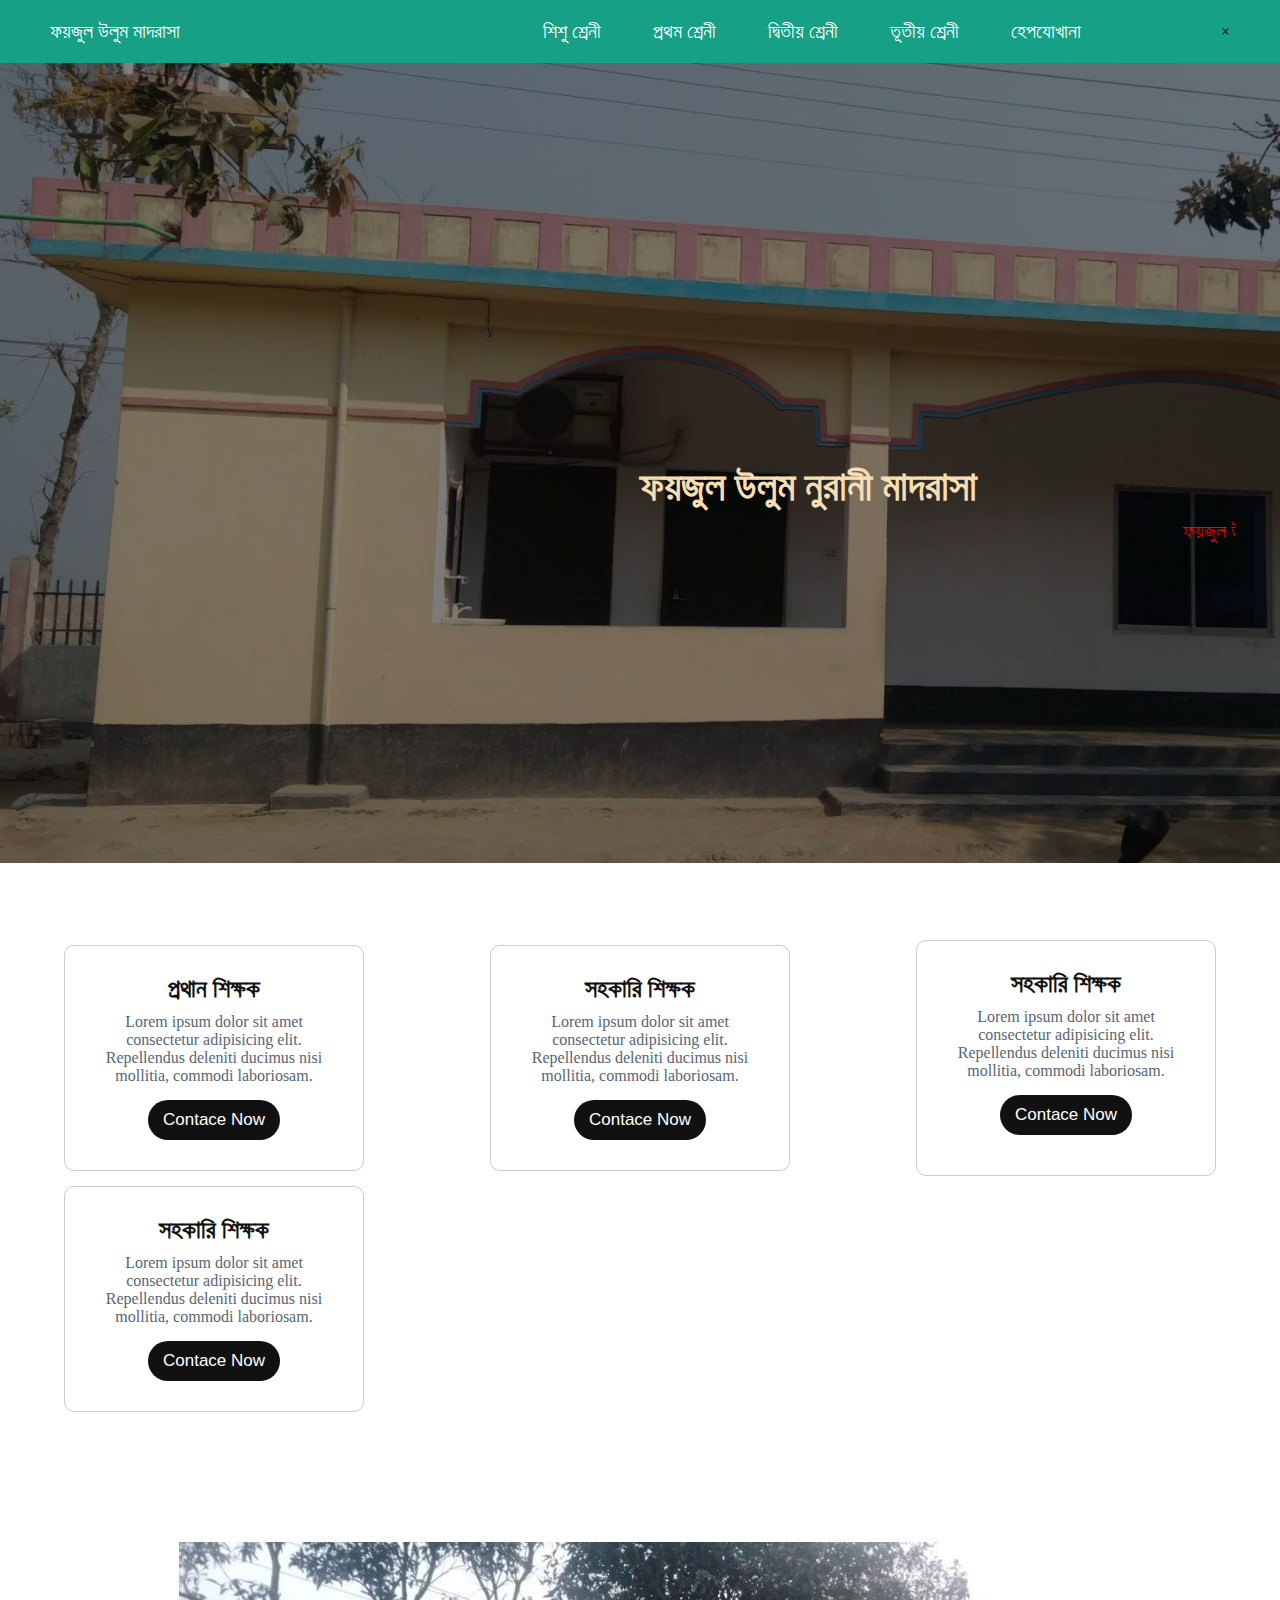
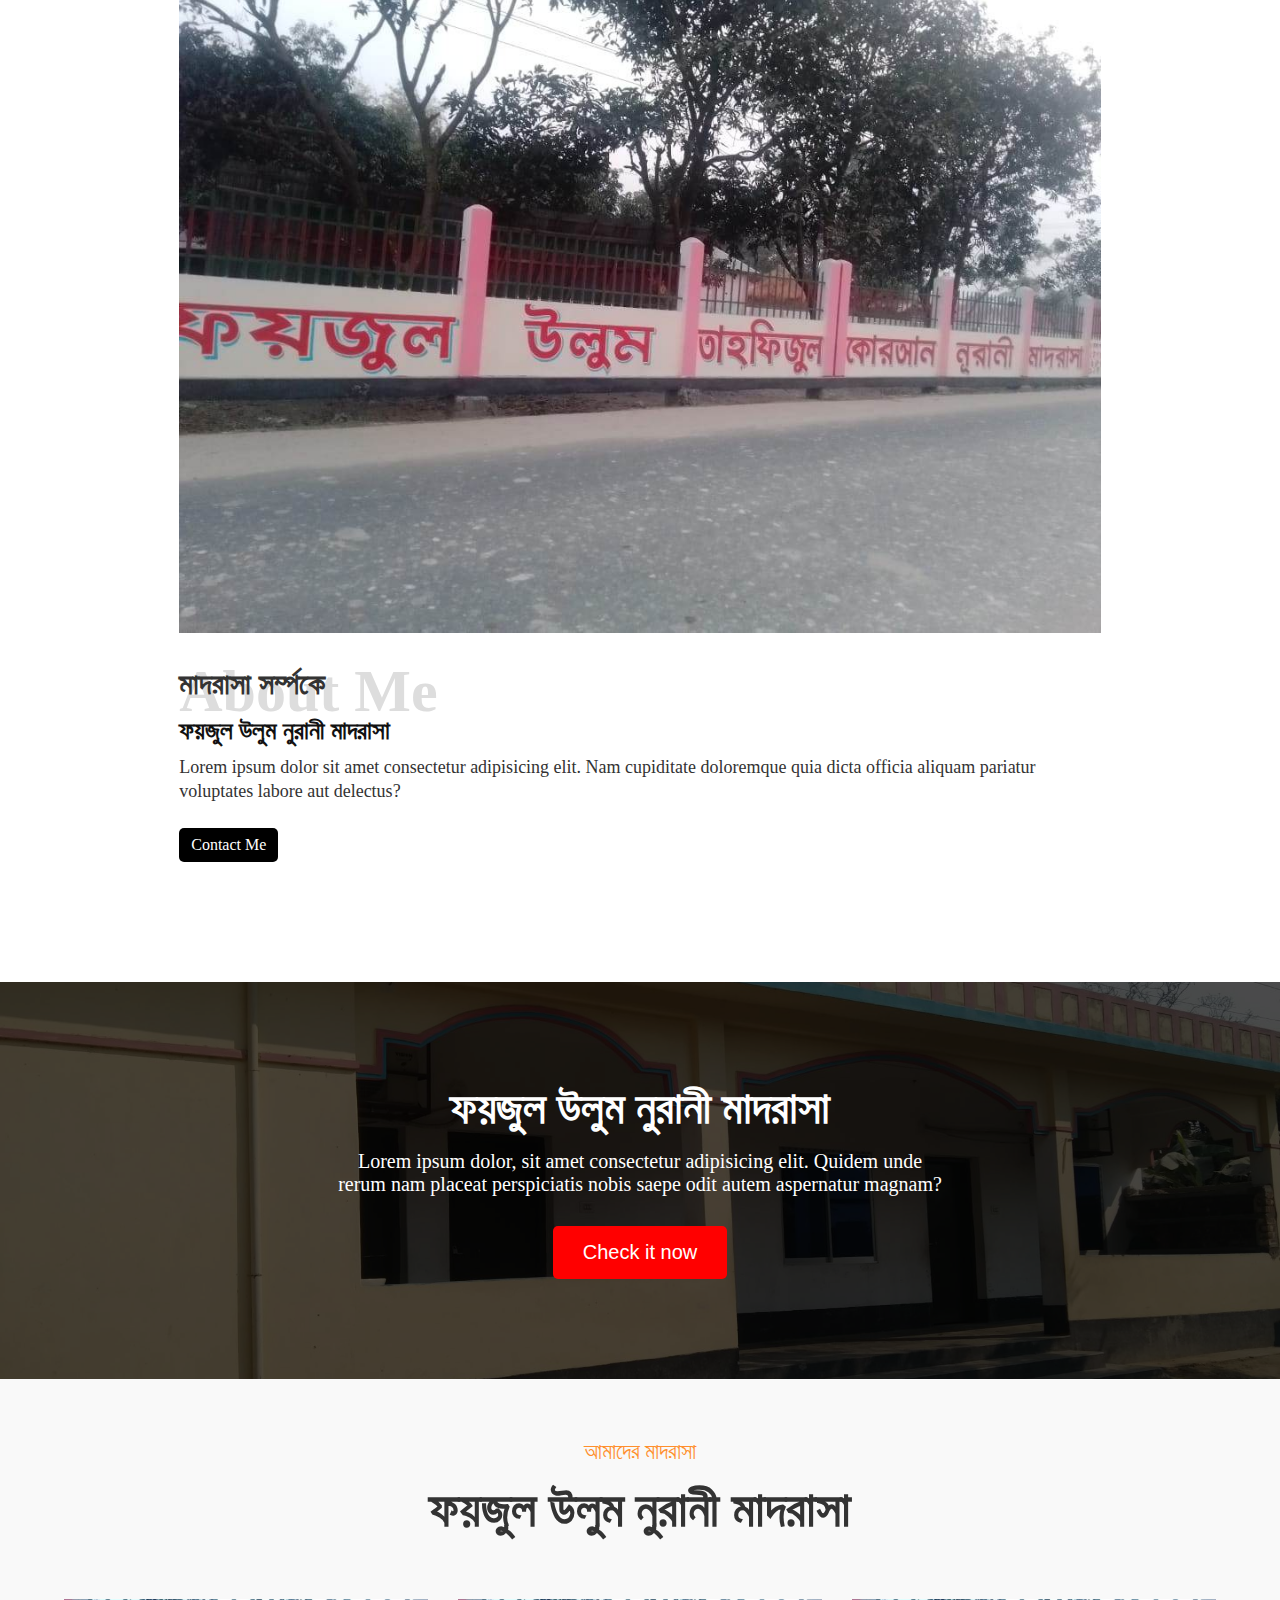
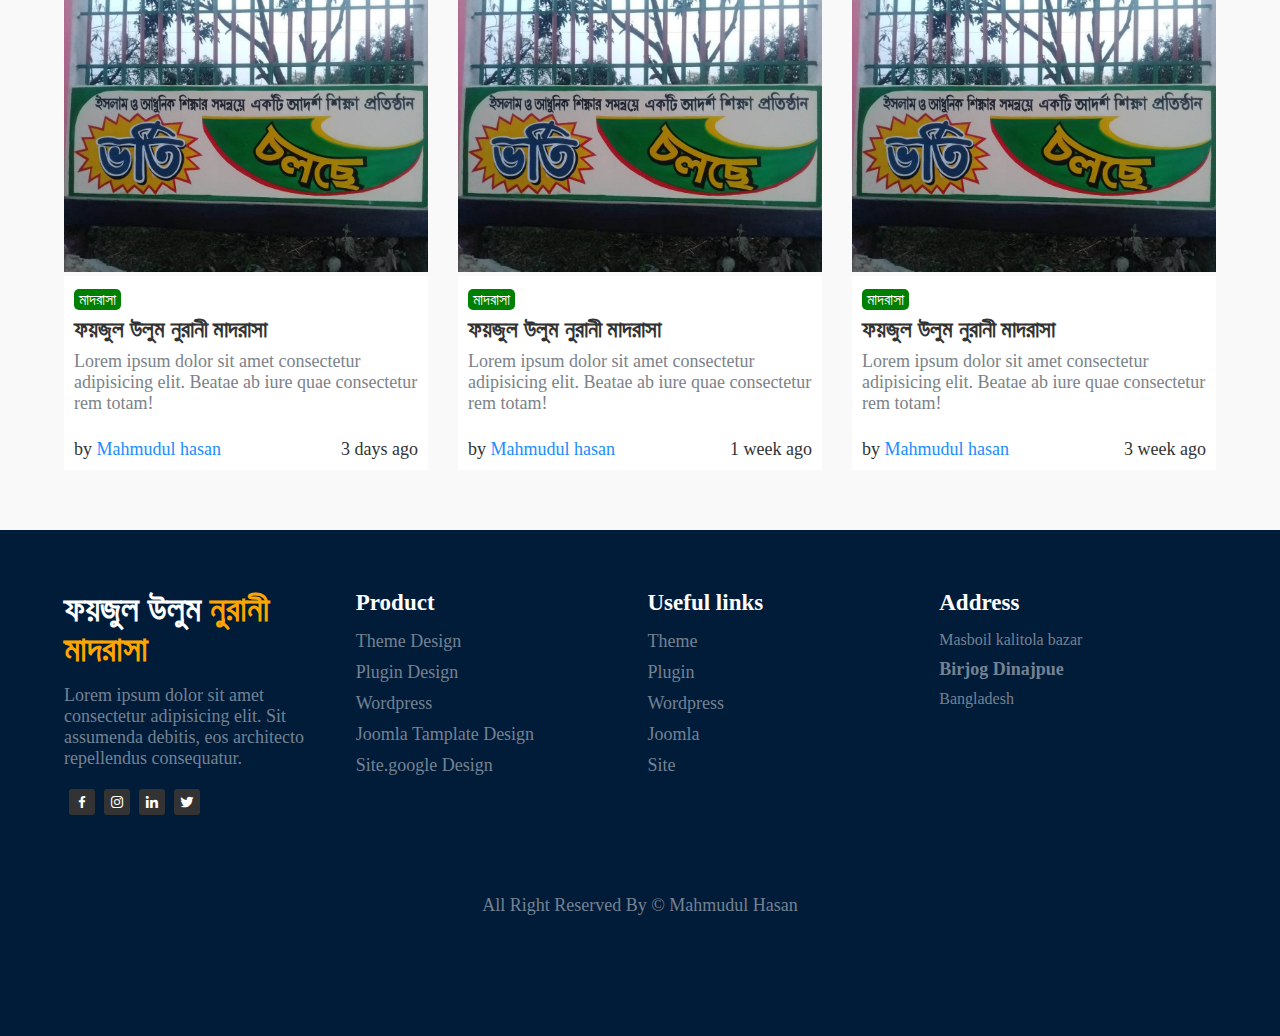
<file: index.html>
<!DOCTYPE html>
<html lang="en">

<head>
    <meta charset="UTF-8">
    <meta http-equiv="X-UA-Compatible" content="IE=edge">
    <meta name="viewport" content="width=device-width, initial-scale=1.0">
    <title>header part Desing</title>
    <link
    href="https://unpkg.com/boxicons@2.1.4/css/boxicons.min.css"
    rel="stylesheet"
  />
    <link rel="stylesheet" href="css/style.css">
</head>

<body>
    <header>
        <nav>

            <div class="logo">
                <a href="#"> ফয়জুল উলুম মাদরাসা</a>
       
       
              </div>
            <ul class="menu">

                <li>
                    <a href="শিশু শ্রেনী.html">শিশু শ্রেনী</a>
                </li>
                <li>
                    <a href="প্রথম শ্রেনী.html">প্রথম শ্রেনী</a>
                </li>
                <li>
                    <a href="দ্বিতীয় শ্রেনী.html">দ্বিতীয় শ্রেনী</a>
                </li>
                <li>
                    <a href="তূতীয় শ্রেনী.html"> তূতীয় শ্রেনী</a>
                </li>
                <li>
                    <a href="হেপজোখানা.html"> হেপযোখানা</a>
                </li>
            </ul>
            <div class="mobile">
                <span>&times;</span>
            </div>
        </nav>
        <div class="hero-section">
            <div class="container">
              <div class="row">
                <div class="col">
                  <h3> ফয়জুল উলুম নুরানী মাদরাসা</h3>
                  <marquee behavior="" direction=""><p>ফয়জুল উলুম তাহফিজুল কোরআন নুরানী মাদরাসা ফয়জুল উলুম তাহফিজুল কোরআন নুরানী মাদরাসা</p></marquee>  
                </div>
              </div>
            </div>
          </div>
       
    </header>
    <section id="service">
        <div class="container">
            <div class="row">
                <div class="col">
                 <div class="single-service">
                    <h2>প্রথান শিক্ষক</h2>
                    <p>Lorem ipsum dolor sit amet consectetur adipisicing elit. Repellendus deleniti ducimus nisi mollitia, commodi laboriosam.</p>
                    <button>Contace Now</button>
                 </div>
                </div>
                 <div class="col">
                    <div class="single-service">
                       <h2>সহকারি শিক্ষক</h2>
                       <p>Lorem ipsum dolor sit amet consectetur adipisicing elit. Repellendus deleniti ducimus nisi mollitia, commodi laboriosam.</p>
                       <button>Contace Now</button>
                    </div>
                 </div>
                    <div class="col">
                        <div class="single-service">
                           <h2>সহকারি শিক্ষক</h2>
                           <p>Lorem ipsum dolor sit amet consectetur adipisicing elit. Repellendus deleniti ducimus nisi mollitia, commodi laboriosam.<p>
                           <button>Contace Now</button>
                        </div> 
                    </div>
                        <div class="col">
                            <div class="single-service">
                               <h2>সহকারি শিক্ষক</h2>
                               <p>Lorem ipsum dolor sit amet consectetur adipisicing elit. Repellendus deleniti ducimus nisi mollitia, commodi laboriosam.</p>
                               <button>Contace Now</button>
                            </div>  
                           
                </div>
             </div>
        </div>

    </section>
      <section id="about-section">
            <div class="container">
              <div class="about-overview">
                <div class="single-about abt-img">
                  <div class="img-thumbnail">
                    <img src="img/about.jpg" alt="about-me" />
                  </div>
                </div>
                <div class="single-about abt-txt">
                  <div class="about-text">
                    <h2>মাদরাসা সর্ম্পকে</h2>
                    <h3>ফয়জুল উলুম নুরানী মাদরাসা</h3>
                    <p>
                      Lorem ipsum dolor sit amet consectetur adipisicing elit. Nam
                      cupiditate doloremque quia dicta officia aliquam pariatur
                      voluptates labore aut delectus?
                    </p>
                    <a class="btn" href="#">Contact Me</a>
                  </div>
                </div>
              </div>
            </div>
        </section>
        <section id="overview">
            <div class="container">
              <div class="overview-txt">
                <h2>ফয়জুল উলুম নুরানী মাদরাসা</h2>
                <p>
                  Lorem ipsum dolor, sit amet consectetur adipisicing elit. Quidem
                  unde <br />
                  rerum nam placeat perspiciatis nobis saepe odit autem aspernatur
                  magnam?
                </p>
                <button>Check it now</button>
              </div>
            </div>
          </section>

          <section id="blog-section">
            <div class="container">
              <div class="blog-title">
                <p>আমাদের মাদরাসা </p>
                 <h2> ফয়জুল উলুম নুরানী মাদরাসা</h2>
              </div>
              
        <div class="single-blog">
          <div class="single-blog-items">
            <div class="img-thumb">
              <img src="img/blod1.jpg" alt="blog" />
            </div>
            <div class="blog-content">
              <span class="tech"> মাদরাসা</span>
              <h3> ফয়জুল উলুম নুরানী মাদরাসা</h3>
              <p>
                Lorem ipsum dolor sit amet consectetur adipisicing elit. Beatae
                ab iure quae consectetur rem totam!
              </p>
            </div>
            <div class="published">
              <div class="author-name">
                <span>by <span class="color">Mahmudul hasan</span></span>
              </div>

              <div class="date">
                <span>3 days ago</span>
              </div>
            </div>
            </div>
            <div class="single-blog-items">
              <div class="img-thumb">
                <img src="img/blod1.jpg" alt="blog" />
              </div>
              <div class="blog-content">
                <span class="tech">মাদরাসা</span>
                <h3> ফয়জুল উলুম নুরানী মাদরাসা</h3>
                <p>
                  Lorem ipsum dolor sit amet consectetur adipisicing elit. Beatae
                  ab iure quae consectetur rem totam!
                </p>
              </div>
              <div class="published">
                <div class="author-name">
                  <span>by <span class="color">Mahmudul hasan</span></span>
                </div>
  
                <div class="date">
                  <span>1 week ago</span>
                </div>
              </div>
              </div>
              <div class="single-blog-items">
                <div class="img-thumb">
                  <img src="img/blod1.jpg" alt="blog" />
                </div>
                <div class="blog-content">
                  <span class="tech">মাদরাসা </span>
                   
                  <h3> ফয়জুল উলুম নুরানী মাদরাসা</h3>
                  <p>
                    Lorem ipsum dolor sit amet consectetur adipisicing elit. Beatae
                    ab iure quae consectetur rem totam!
                  </p>
                </div>
                <div class="published">
                  <div class="author-name">
                    <span>by <span class="color">Mahmudul hasan</span></span>
                  </div>
    
                  <div class="date">
                    <span>3 week ago</span>
                  </div>
                </div>
                </div>
             </section>


             <section id="footer">
              <div class="container">
                <div class="footer-widget">
                  <div class="single-footer-widget">
                    <h2>ফয়জুল উলুম    <span> নুরানী মাদরাসা</span></h2>
                    <p>
                      Lorem ipsum dolor sit amet consectetur adipisicing elit. Sit
                      assumenda debitis, eos architecto repellendus consequatur.
                    </p>
                    <div class="socail-area">
                      <a class="sc-icons" href="https://www.facebook.com/profile.php?id=100023516623776">
                        <i class="bx bxl-facebook"></i>
                      </a>
                      <a class="sc-icons" href="#">
                        <i class="bx bxl-instagram"></i>
                      </a>
                      <a class="sc-icons" href="#">
                        <i class="bx bxl-linkedin"></i>
                      </a>
                      <a class="sc-icons" href="#">
                        <i class="bx bxl-twitter"></i>
                      </a>
                    </div>
                  </div>
                  <div class="single-footer-widget">
                    <h3>Product</h3>
                    <a class="footer-link" href="#">Theme Design</a>
                    <a class="footer-link" href="#">Plugin Design</a>
                    <a class="footer-link" href="#">Wordpress</a>
                    <a class="footer-link" href="#">Joomla Tamplate Design</a>
                    <a class="footer-link" href="#">Site.google Design</a>
                  </div>
                  <div class="single-footer-widget">
                    <h3>Useful links</h3>
                    <a class="footer-link" href="#">Theme</a>
                    <a class="footer-link" href="#">Plugin</a>
                    <a class="footer-link" href="#">Wordpress</a>
                    <a class="footer-link" href="#">Joomla</a>
                    <a class="footer-link" href="#">Site</a>
                  </div>
                  <div class="single-footer-widget">
                    <h3>Address</h3>
                    <span>Masboil kalitola bazar</span>
                    <b> Birjog Dinajpue</b>
                    <span>Bangladesh</span>
                  </div>
                </div>
                <div class="bottom-footer-widget">
                  <p>all right reserved by &copy; Mahmudul hasan</p>
                </div>
              </div>
            </section>
</body>

</html>
</file>
<file: css/style.css>
* {
  margin: 0;
  padding: 0;
  box-sizing: border-box;
}

a {
  text-decoration: none;
}

ul {
  list-style: none;
}

.container {
  width: 90%;
  margin: auto;
}

header {
  width: 100%;
  height: 100vh;
  position: relative;
}
header nav {
  width: 100%;
  background: #16a085;
  display: flex;
  padding: 20px 50px;
  justify-content: space-between;
  align-items: center;
}
header nav .logo {
  flex-basis: 30%;
}
header nav .logo a {
  color: #fff;
  font-size: 20px;
}
header nav .menu {
  flex-basis: 50%;
  display: flex;
  justify-content: space-around;
}
header nav .menu li a {
  color: #fff;
  text-transform: capitalize;
  font-size: 20px;
  transition: 0.5s all ease;
}
header nav .menu li a:hover {
  color: green;
}
header nav .moblie {
  display: none;
}
header nav .moblie span {
  font-size: 40px;
  color: #fff;
}
header .hero-section {
  width: 100%;
  position: relative;
  height: calc(100% - 100px);
  background: linear-gradient(rgba(0, 0, 0, 0.5), rgba(0, 0, 0, 0.5)), url(../img/bg.jpg) no-repeat;
  background-size: cover;
}
header .hero-section .row {
  position: absolute;
  top: 50%;
  left: 50%;
  transform: translate3d(-50%, -50%);
}
header .hero-section h3 {
  color: wheat;
  font-size: 40px;
  margin-bottom: 10px;
}
header .hero-section p {
  color: red;
  font-size: 20px;
}

#service {
  width: 100%;
  position: relative;
  margin: 40px 0;
}
#service .row {
  display: flex;
  flex-wrap: wrap;
  justify-content: space-between;
  align-items: center;
}
#service .row .col {
  flex-basis: 300px;
}
#service .row .col .single-service {
  border: 1.5px solid #ccc;
  text-align: center;
  padding: 30px;
  border-radius: 10px;
}
#service .row .col .single-service h2, #service .row .col .single-service #overview .overview-txt p, #overview .overview-txt #service .row .col .single-service p {
  color: #111;
  font-size: 24px;
}
#service .row .col .single-service P {
  margin: 10px 0;
  color: #576574;
}
#service .row .col .single-service button {
  margin-top: 5px;
  padding: 10px 15px;
  font-size: 17px;
  cursor: pointer;
  background: #111;
  color: #fff;
  border: 0;
  outline: 0;
  border-radius: 30px;
}

#about-section {
  width: 100%;
  height: auto;
  margin: 120px 0;
}
#about-section .about-overview {
  width: 100%;
  display: flex;
  justify-content: space-between;
  flex-wrap: wrap;
  align-items: center;
}
#about-section .about-overview .single-about .img-thumbnail img {
  width: 100%;
}
#about-section .about-overview .single-about .about-text h2, #about-section .about-overview .single-about .about-text #overview .overview-txt p, #overview .overview-txt #about-section .about-overview .single-about .about-text p {
  font-size: 30px;
  margin-bottom: 15px;
  color: #333;
  position: relative;
  z-index: 1;
}
#about-section .about-overview .single-about .about-text h2::after, #about-section .about-overview .single-about .about-text #overview .overview-txt p::after, #overview .overview-txt #about-section .about-overview .single-about .about-text p::after {
  content: "About Me";
  position: absolute;
  width: 100%;
  height: 100%;
  left: 0;
  top: -30%;
  font-size: 60px;
  z-index: -1;
  color: #ddd;
}
#about-section .about-overview .single-about .about-text h3 {
  font-size: 25px;
  color: #111;
}
#about-section .about-overview .single-about .about-text p {
  font-size: 18px;
  line-height: 1.3;
  margin: 10px 0;
  color: #333;
}
#about-section .about-overview .single-about .about-text .btn {
  padding: 8px 12px;
  color: #fff;
  background: #000;
  border-radius: 5px;
  margin-top: 15px;
  display: inline-block;
}
#about-section .about-overview .abt-img {
  flex-basis: 35%;
}
#about-section .about-overview .abt-txt {
  flex-basis: 55%;
}

#overview {
  width: 100%;
  position: relative;
  background: url(../img/about.me.jpg) no-repeat center;
  background-size: cover;
  padding: 100px 0;
  z-index: 1;
  text-align: center;
}
#overview::after {
  content: "";
  position: absolute;
  width: 100%;
  height: 100%;
  left: 0;
  top: 0;
  background: rgba(0, 0, 0, 0.7);
  z-index: -1;
}
#overview .overview-txt h2, #overview .overview-txt p {
  color: #fff;
  font-size: 45px;
}
#overview .overview-txt p {
  font-size: 20px;
  margin: 15px 0;
}
#overview .overview-txt button {
  padding: 15px 30px;
  font-size: 20px;
  border: 0;
  background: #f00;
  color: #fff;
  cursor: pointer;
  border-radius: 5px;
  margin-top: 15px;
}

#blog-section {
  width: 100%;
  position: relative;
  padding: 60px 0;
  background: #F9F9F9;
}
#blog-section .blog-title {
  text-align: center;
}
#blog-section .blog-title p {
  font-size: 22px;
  text-transform: capitalize;
  color: #FF8F2D;
}
#blog-section .blog-title h2, #blog-section .blog-title #overview .overview-txt p, #overview .overview-txt #blog-section .blog-title p {
  font-size: 50px;
  text-transform: capitalize;
  margin: 15px 0;
  color: #333;
}
#blog-section .single-blog {
  margin-top: 60px;
  width: 100%;
  display: grid;
  grid-template-columns: repeat(auto-fit, minmax(300px, 1fr));
  grid-gap: 30px;
}
#blog-section .single-blog .single-blog-items .img-thumb {
  position: relative;
  margin-bottom: 0;
}
#blog-section .single-blog .single-blog-items .img-thumb img {
  width: 100%;
  -o-object-fit: cover;
     object-fit: cover;
  position: relative;
}
#blog-section .single-blog .single-blog-items .blog-content {
  margin-top: 0;
  padding: 15px 10px;
  background: #fff;
}
#blog-section .single-blog .single-blog-items .blog-content span.tech, #blog-section .single-blog .single-blog-items .blog-content span.agr, #blog-section .single-blog .single-blog-items .blog-content span.sci {
  background: green;
  color: #fff;
  padding: 2px 5px;
  border-radius: 5px;
}
#blog-section .single-blog .single-blog-items .blog-content span.sci {
  background: red;
}
#blog-section .single-blog .single-blog-items .blog-content span.agr {
  background: orange;
}
#blog-section .single-blog .single-blog-items .blog-content h3 {
  font-size: 23px;
  text-transform: capitalize;
  margin: 8px 0;
  color: #333;
}
#blog-section .single-blog .single-blog-items .blog-content p {
  color: #7B828A;
  font-size: 18px;
}
#blog-section .single-blog .single-blog-items .published {
  background: #fff;
  padding: 10px 10px;
  width: 100%;
  display: flex;
  justify-content: space-between;
  align-items: center;
}
#blog-section .single-blog .single-blog-items .published span {
  color: #333;
  font-size: 18px;
}
#blog-section .single-blog .single-blog-items .published span .color {
  color: #208CFF;
}
#blog-section .single-blog .single-blog-items hr {
  color: #E6E6E6;
  width: 95%;
  margin: auto;
}

#footer {
  width: 100%;
  position: relative;
  background: #011c39;
  padding: 60px 0;
  color: #748293;
}
#footer .footer-widget {
  display: grid;
  grid-template-columns: repeat(auto-fit, minmax(210px, 1fr));
  justify-content: space-between;
  grid-gap: 15px;
}
#footer .footer-widget .single-footer-widget h2, #footer .footer-widget .single-footer-widget #overview .overview-txt p, #overview .overview-txt #footer .footer-widget .single-footer-widget p {
  font-size: 35px;
  color: #fff;
  font-weight: bold;
}
#footer .footer-widget .single-footer-widget h2 span, #footer .footer-widget .single-footer-widget #overview .overview-txt p span, #overview .overview-txt #footer .footer-widget .single-footer-widget p span {
  color: orange;
}
#footer .footer-widget .single-footer-widget p {
  font-size: 18px;
  margin: 15px 0;
}
#footer .footer-widget .single-footer-widget .socail-area {
  margin: 20px 0;
}
#footer .footer-widget .single-footer-widget .socail-area .sc-icons {
  transition: 0.5s all ease;
}
#footer .footer-widget .single-footer-widget .socail-area .sc-icons:hover i {
  background: red;
}
#footer .footer-widget .single-footer-widget .socail-area .sc-icons i {
  color: #fff;
  background: #333333;
  padding: 5px;
  border-radius: 3px;
  margin-left: 5px;
}
#footer .footer-widget .single-footer-widget h3 {
  font-size: 23px;
  color: #fff;
  margin-bottom: 15px;
}
#footer .footer-widget .single-footer-widget .footer-link {
  display: block;
  color: #748293;
  margin: 10px 0;
  font-size: 18px;
  transition: 0.2s all linear;
}
#footer .footer-widget .single-footer-widget .footer-link:hover {
  margin-left: 3px;
}
#footer .footer-widget .single-footer-widget b {
  display: block;
  margin: 10px 0;
  font-size: 18px;
}
#footer .bottom-footer-widget {
  padding: 30px 0;
  display: flex;
  justify-content: center;
  align-items: center;
  margin: 30px;
}
#footer .bottom-footer-widget p {
  font-size: 18px;
  text-transform: capitalize;
}

@media screen and (max-width: 992px) {
  header nav .menu {
    flex-basis: 123%;
  }
}
#service .row .col {
  margin-bottom: 10px;
}
#service .row .col .single-services h2, #service .row .col .single-services #overview .overview-txt p, #overview .overview-txt #service .row .col .single-services p {
  font-size: 20px;
}

#about-section .about-overview {
  justify-content: center;
}

#about-section .about-overview .abt-img {
  flex-basis: 80%;
}

#about-section .about-overview .abt-txt {
  flex-basis: 80%;
  margin-top: 30px;
}

#blog-section .single-blog {
  grid-template-columns: repeat(auto-fit, minmax(176px, 1fr));
}

#footer .footer-widget {
  grid-template-columns: repeat(auto-fit, minmax(210px, 1fr));
}

@media screen and (max-width: 392px) {
  header nav .menu {
    display: none;
  }
  header nav .mobile {
    display: block;
  }
  header .hero-section h3 {
    font-size: 40px;
  }
  header .hero-section p {
    font-size: 18px;
  }
  #service .row .col {
    flex-basis: 250px;
  }
  #service .row .col .single-services h2, #service .row .col .single-services #overview .overview-txt p, #overview .overview-txt #service .row .col .single-services p {
    font-size: 20px;
  }
  #about-section .about-overview {
    justify-content: center;
  }
  #about-section .about-overview .abt-img {
    flex-basis: 100%;
  }
  #about-section .about-overview .abt-txt {
    flex-basis: 100%;
  }
}
@media screen and (max-width: 576px) {
  #service .row .col {
    flex-basis: 100%;
  }
  #service .row .col .single-services h2, #service .row .col .single-services #overview .overview-txt p, #overview .overview-txt #service .row .col .single-services p {
    font-size: 20px;
  }
}/*# sourceMappingURL=style.css.map */
</file>
